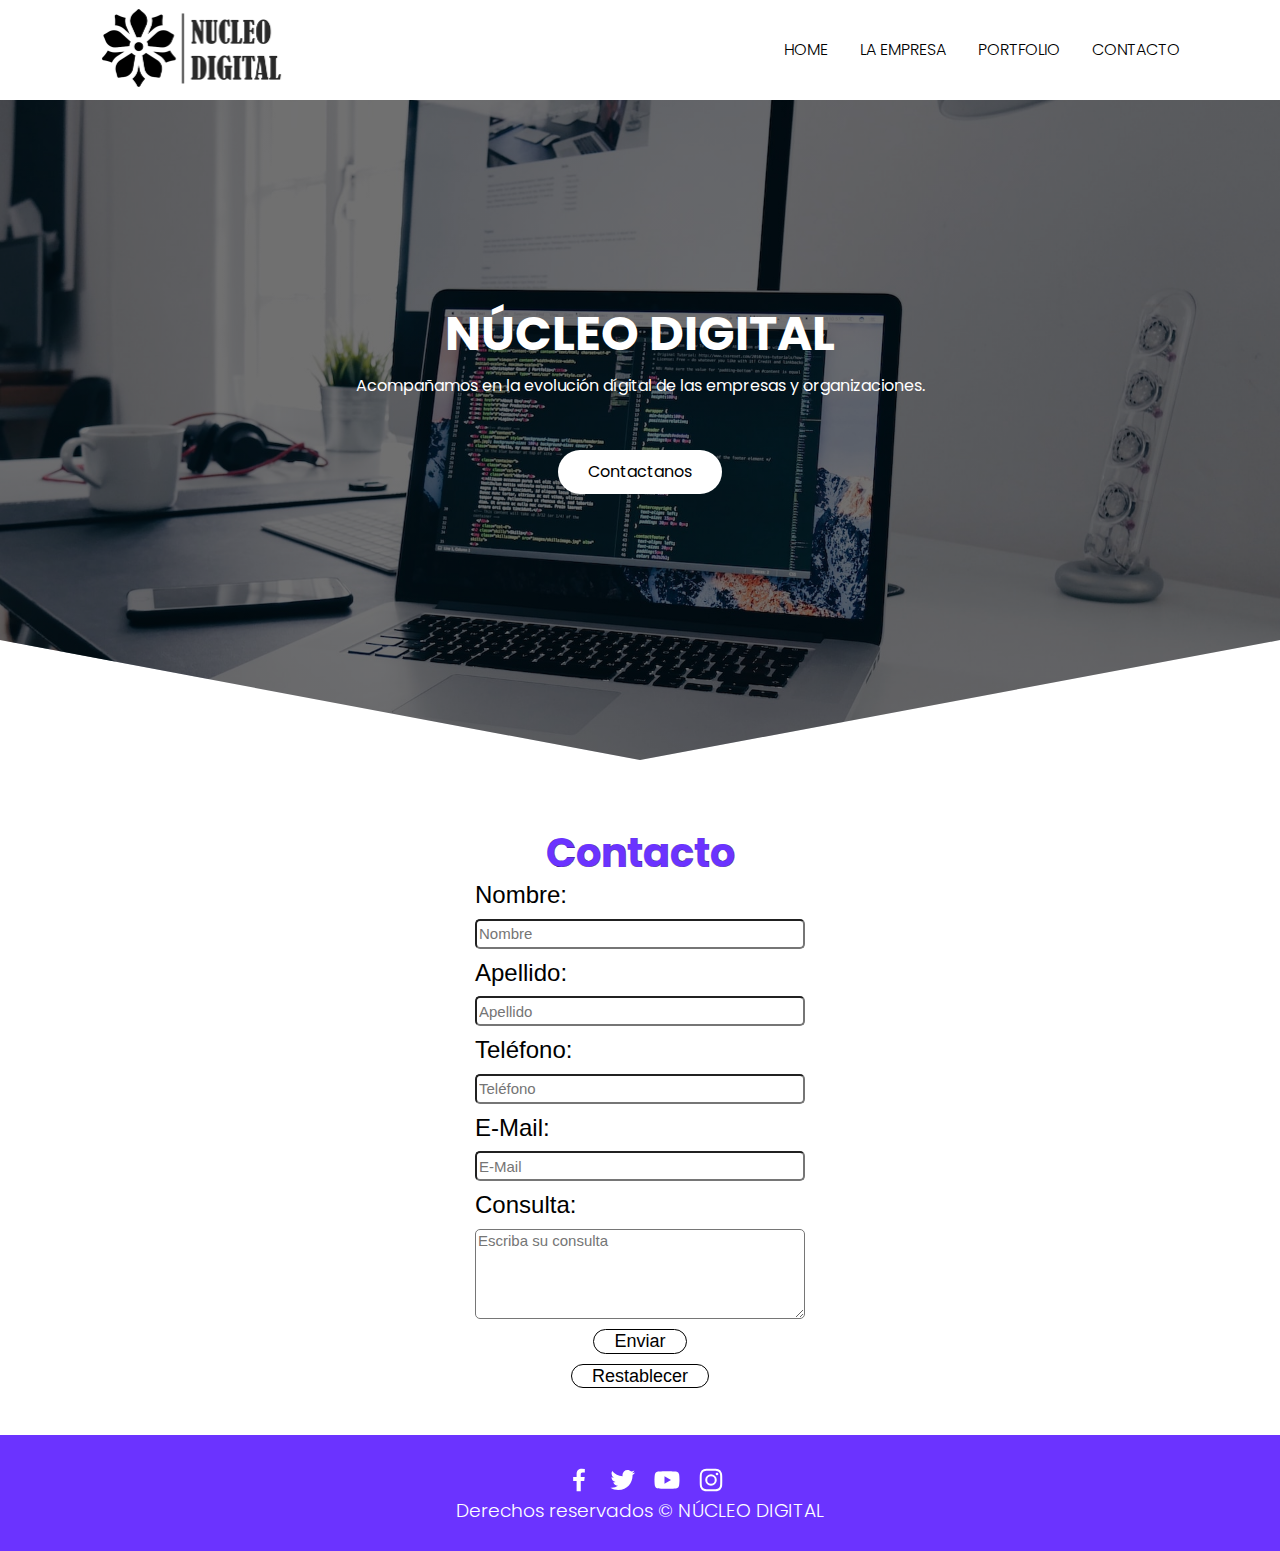
<file: contacto.html>
<!DOCTYPE html>
<html lang="es">
<head>
    <meta charset="UTF-8">
    <meta http-equiv="X-UA-Compatible" content="IE=edge">
    <meta name="viewport" content="width=device-width, initial-scale=1.0">
    <meta name="theme-color" content="#2091F9">
    <!-- CSS -->
    <!--<link rel="stylesheet" type="text/css" href="assets/css/style.css" />
    <link rel="stylesheet" href="assets/css/nav_bar.css">
    <link rel="stylesheet" href="assets/css/grid.css"-->
    <link rel="stylesheet" href="assets/css/estilos.css">
    <link rel="stylesheet" href="assets/css/normalize.css">
    <link rel="stylesheet" href="assets/css/styleIndex.css">
    <link rel="stylesheet" href="assets/css/contacto.css">
    <link rel="shortcut icon" href="img/flor.png">
    <title>NÚCLEO DÍGITAL</title>
</head>
<body>
    <header class="hero">
        <nav class="nav">
            <div class="nav__logo">
                <img src="img/florLogo.png" class="nav__logo-img" alt="Logo-ND">
            </div>

            <ul class="nav__link nav__link--menu">
                <li class="nav__items">
                    <a href="index.html" class="nav__links">HOME</a>
                </li>
                <li class="nav__items">
                    <a href="empresa.html" class="nav__links">LA EMPRESA</a>
                </li><li class="nav__items">
                    <a href="portfolio.html" class="nav__links">PORTFOLIO</a>
                </li><li class="nav__items">
                    <a href="contacto.html" class="nav__links">CONTACTO</a>
                </li>
                
                <img src="img/close.svg" class="nav__close" alt="salir">
            </ul>
            
            <div class="nav__menu">
                <img src="img/menu.svg" class="nav__img" alt="menu">
            </div>
        </nav>
        <section class="hero__container container">
            <h1 class="hero__title">NÚCLEO DIGITAL</h1>
            <p class="hero__paragraph">Acompañamos en la evolución dígital de las empresas y organizaciones.</p>
            <div class="container2">
                <p id="demo"></p>
                <br>
                <a href="#formulario" class="cta">Contactanos</a>
            </div>
        </section>
    </header>
    <form action="https://formspree.io/f/xqkoogrj" method="POST" id="formulario">
        <div class="input-group">
            <h2>Contacto</h2>

            <div class="form-control">
                <label for="n">Nombre:</label>
                <input type="text" name="nombre" id="n" placeholder="Nombre" required> 
                <p></p>
            </div>

            <div class="form-control">
                <label for="a">Apellido:</label>
                <input type="text" name="apellido" id="a" placeholder="Apellido" required> 
                <p></p>
            </div>

            <div class="form-control">
                <label for="t">Teléfono:</label>
                <input type="tel" name="telefono" id="t" placeholder="Teléfono"> 
                <p></p>
            </div>

            <div class="form-control">
                <label for="m">E-Mail:</label>
                <input type="email" name="mail" id="m" placeholder="E-Mail" required> 
                <p></p>
            </div>

            <div class="form-control">
                <label for="c">Consulta:</label>
                <textarea name="comentario" id="c" placeholder="Escriba su consulta" required></textarea> 
                <p></p>
            </div>
            <div class="boton">
                <button type="submit" class="btn" value="Enviar"> Enviar </button>
                <button type="reset" class="btn" value="Restablecer"> Restablecer </button>
            </div>

        </div>
    </form>
    <br>
    <br>


    <footer class="footer">
        <section class="footer__copy container">
            <div class="footer__social">
                <a href="#" class="footer__icons"><img src="img/facebook.svg" alt="logoFacebook" class="footer__img"></a>
                <a href="#" class="footer__icons"><img src="img/twitter.svg" alt="logoTwitter" class="footer__img"></a>
                <a href="#" class="footer__icons"><img src="img/youtube.svg" alt="logoYoutube" class="footer__img"></a>
                <a href="#" class="footer__icons"><img src="img/instagram.svg" alt="logoInstagram" class="footer__img"></a>
            </div>

            <h3 class="footer__copyright">Derechos reservados &copy; NÚCLEO DIGITAL</h3>
        </section>
    </footer>
    <script src="assets/js/formulario.js"></script>
    <script src="assets/js/menu.js"></script>
</body>
</html>
</file>
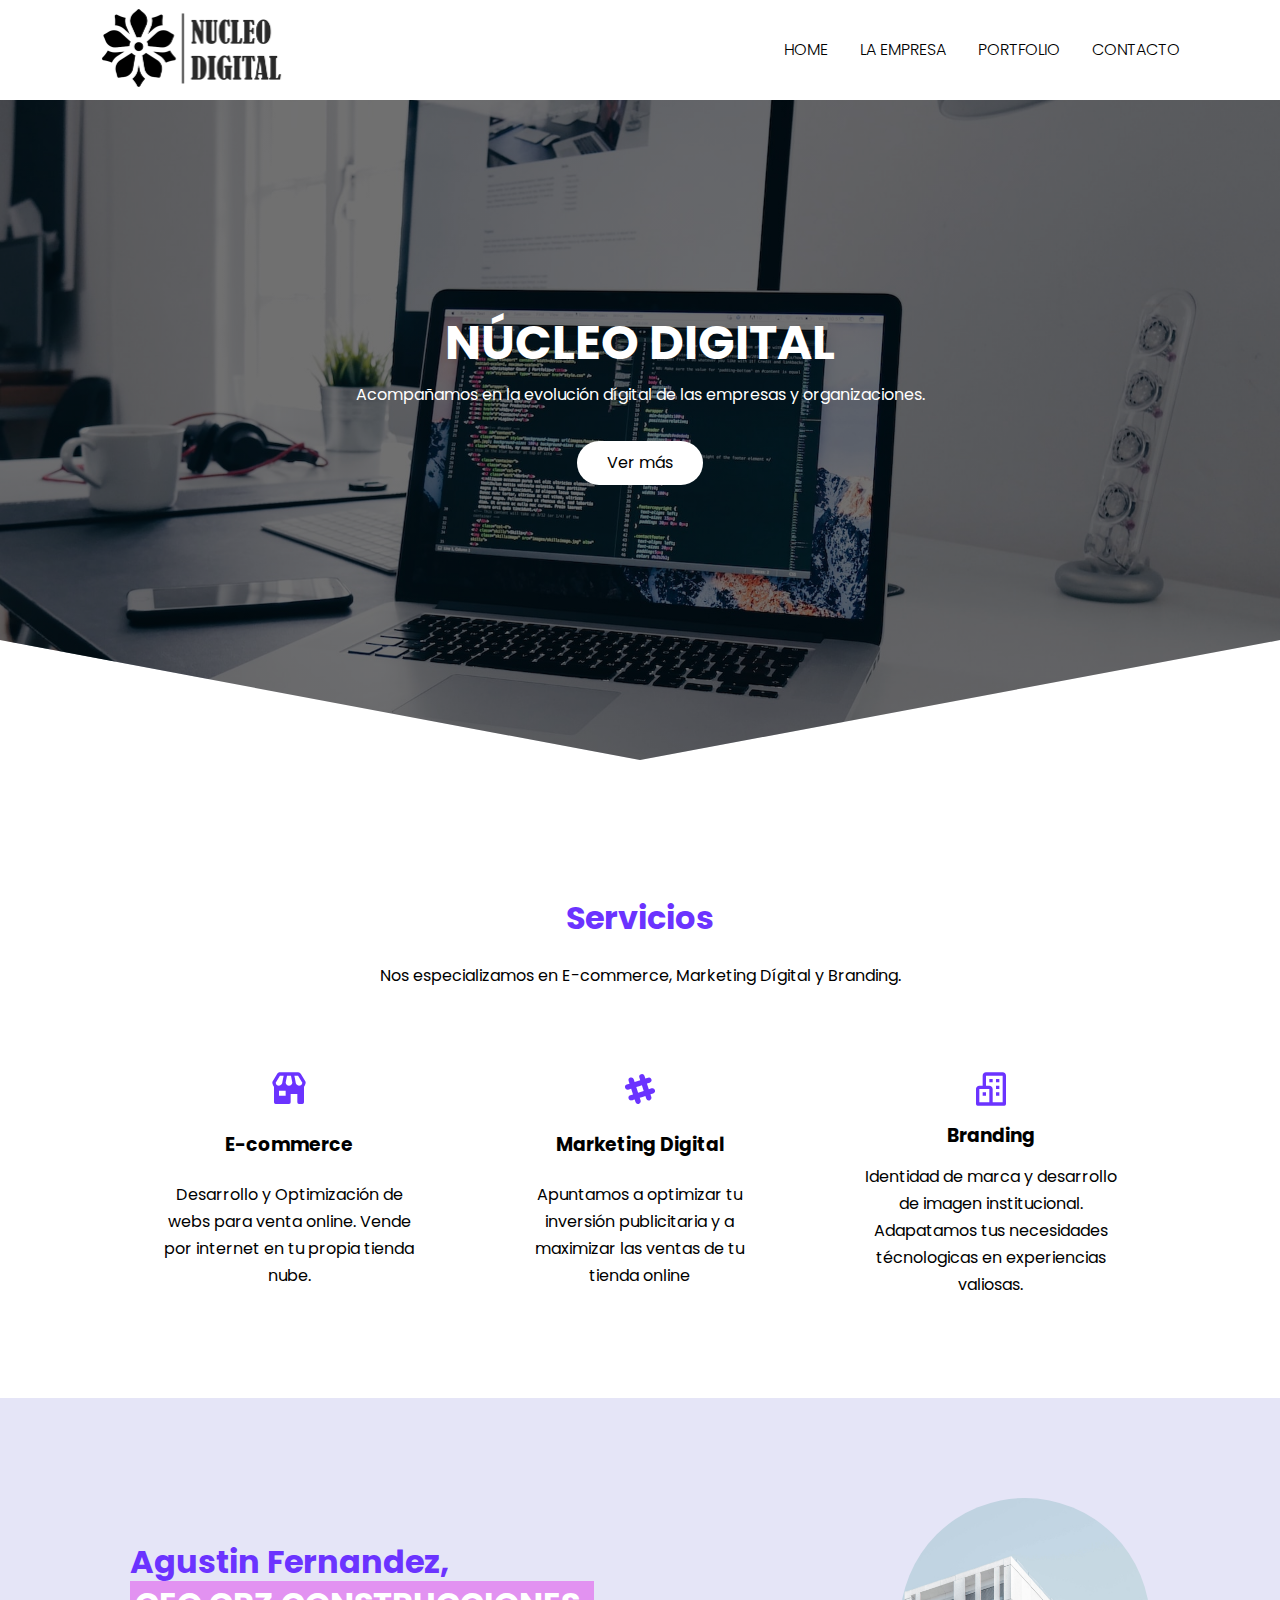
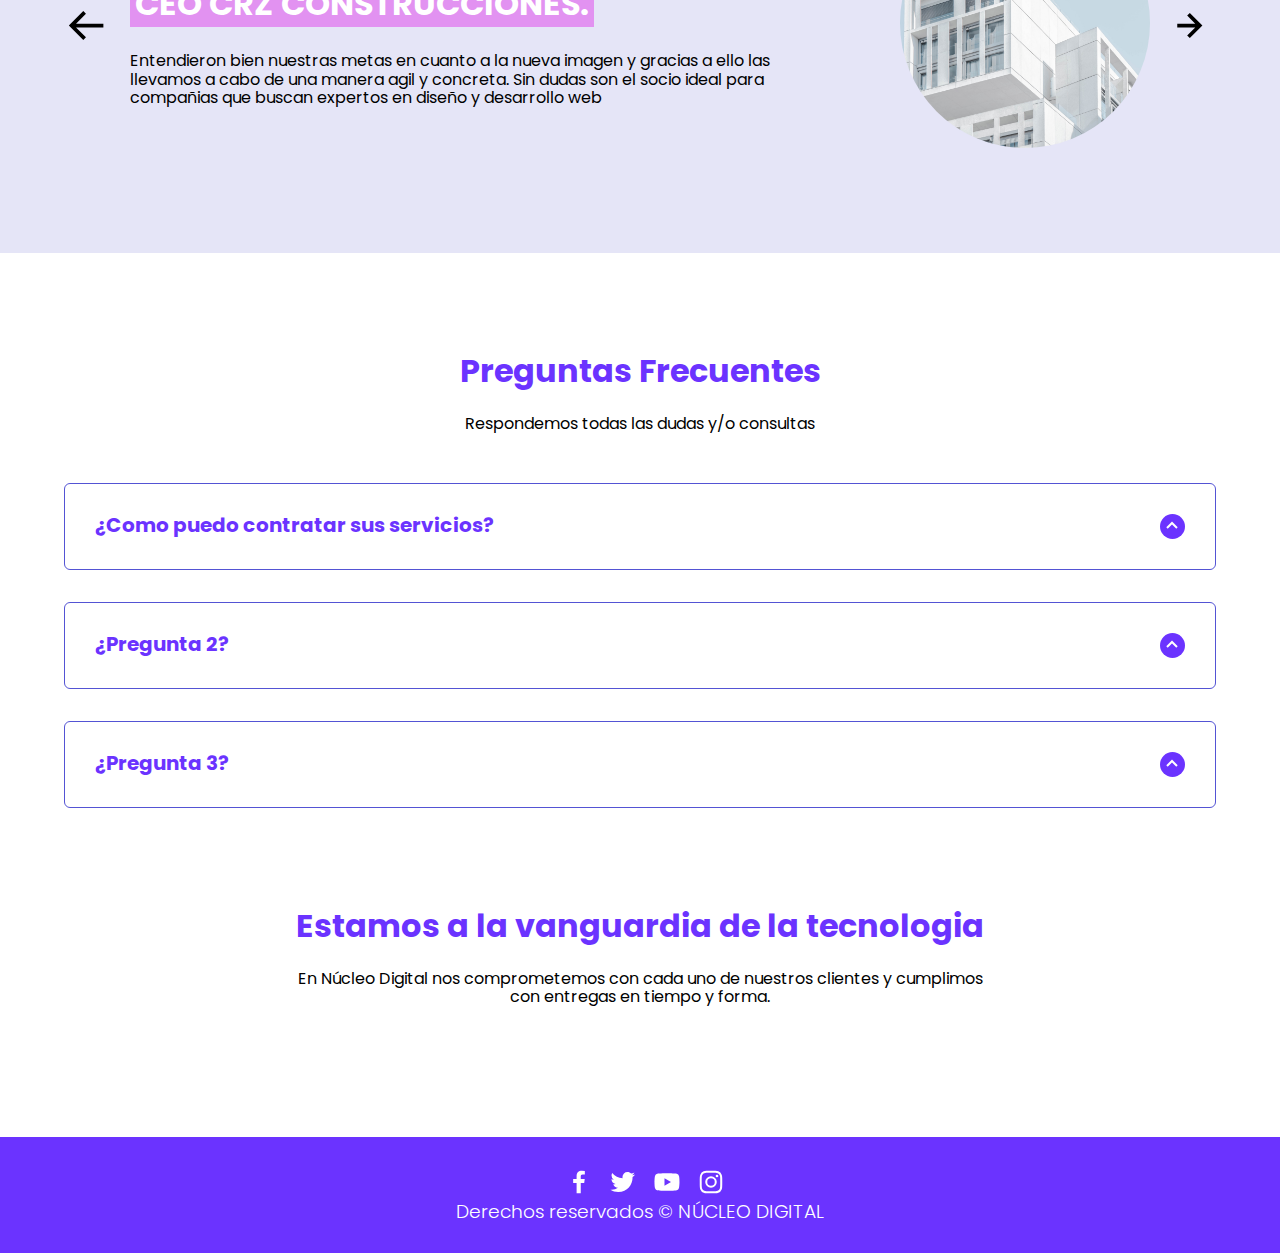
<file: empresa.html>
<!DOCTYPE html>
<html lang="es">
<head>
    <meta charset="UTF-8">
    <meta http-equiv="X-UA-Compatible" content="IE=edge">
    <meta name="viewport" content="width=device-width, initial-scale=1.0">
    <title>Núcleo Digital</title>
    <link rel="shortcut icon" href="img/flor1.png" type="image/x-icon">
    <link rel="stylesheet" href="assets/css/normalize.css">
    <link rel="stylesheet" href="assets/css/estilos.css">

    <meta name="theme-color" content="#2091F9">
    <meta name="title" content="Núcleo Digital">
    <meta name="description" content="Acompañamos en la evolución dígital de las empresas y organizaciones">
</head>
<body>

    <header class="hero">
        <nav class="nav">
            <div class="nav__logo">
                <img src="img/florLogo.png" class="nav__logo-img" alt="Logo-ND">
            </div>

            <ul class="nav__link nav__link--menu">
                <li class="nav__items">
                    <a href="index.html" class="nav__links">HOME</a>
                </li>
                <li class="nav__items">
                    <a href="empresa.html" class="nav__links">LA EMPRESA</a>
                </li><li class="nav__items">
                    <a href="portfolio.html" class="nav__links">PORTFOLIO</a>
                </li><li class="nav__items">
                    <a href="contacto.html" class="nav__links">CONTACTO</a>
                </li>
                
                <img src="img/close.svg" class="nav__close" alt="salir">
            </ul>

            <div class="nav__menu">
                <img src="img/menu.svg" class="nav__img" alt="menu">
            </div>

        </nav>

        <section class="hero__container container">
            <h1 class="hero__title">NÚCLEO DIGITAL</h1>
            <p class="hero__paragraph">Acompañamos en la evolución dígital de las empresas y organizaciones.</p>
            <a href="#verMas" class="cta">Ver más</a>
        </section>
    </header>

    <main>
        <section class="container services" id="verMas">
            <h2 class="subtitle">Servicios</h2>
            <p class="services__paragraph">Nos especializamos en E-commerce, Marketing Dígital y Branding.</p>

            <div class="services__main">
                <article class="services__icons">
                    <img src="img/store.svg" class="services__icon" alt="E-commerce">
                    <h3 class="services__title">E-commerce</h3>
                    <p class="services__paragraph">Desarrollo y Optimización de webs para venta online. Vende por internet en tu propia tienda nube.</p>
                </article>

                <article class="services__icons">
                    <img src="img/branding.svg" class="services__icon" alt="MarketingDigital">
                    <h3 class="services__title">Marketing Digital</h3>
                    <p class="services__paragraph">Apuntamos a optimizar tu inversión publicitaria y a maximizar las ventas de tu tienda online</p>
                </article>
                
                <article class="services__icons">
                    <img src="img/brand.svg" class="services__icon" alt="Branding">
                    <h3 class="services__title">Branding</h3>
                    <p class="services__paragraph">Identidad de marca y desarrollo de imagen institucional. Adapatamos tus necesidades técnologicas en experiencias valiosas.</p>
                </article>
            </div>
        </section>

        <section class="testimony">
            <div class="testimony__container container">
                <img src="img/leftarrow.svg" class="testimony__arrow" id="before" alt="flecha">
                <section class="testimony__body testimony__body--show" data-id="1">
                    <div class="testimony__text">
                        <h2 class="subtitle">Agustin Fernandez, <span class="testimony__course">CEO CRZ CONSTRUCCIONES.</span></h2>
                        <p class="testimony__review">Entendieron bien nuestras metas en cuanto a la nueva imagen y gracias a ello las llevamos a cabo de una manera agil y concreta. Sin dudas son el socio ideal para compañias que buscan expertos en diseño y desarrollo web</p>
                    </div>

                    <figure class="testimony__picture">
                        <img src="img/foto.jpg" class="testimony__img" alt="FotoJordan">
                    </figure>
                </section>

                <section class="testimony__body" data-id="2">
                    <div class="testimony__text">
                        <h2 class="subtitle">Martina Varela, <span class="testimony__course">HOME DECORACIONES.</span></h2>
                        <p class="testimony__review">No tenemos más que palabras de agradecimiento para todo el equipo. En un periodo muy corto de tiempo aumentaron nuestras ventas de manera sustancial. Nuestra nueva tienda online es lo más.</p>
                    </div>

                    <figure class="testimony__picture">
                        <img src="img/foto1.jpg" class="testimony__img" alt="FotoAle">
                    </figure>
                </section>

                <section class="testimony__body" data-id="3">
                    <div class="testimony__text">
                        <h2 class="subtitle">Paula Sophia Abella, <span class="testimony__course">MAGNOLIA MODA.</span></h2>
                        <p class="testimony__review">Se adaptaron a la realidad de mi marca y armaron un plan integral de trabajo. Durante el proceso me enseñaron, me ayudaron, se brindarón al 100%. ¡Muchas gracias por todo! </p>
                    </div>

                    <figure class="testimony__picture">
                        <img src="img/foto2.jpg" class="testimony__img" alt="FotoKaren">
                    </figure>
                </section>

                <img src="img/rightarrow.svg" class="testimony__arrow" id="next" alt="flecha">
            </div>

        </section>

        <section class="questions container">
            <h2 class="subtitle">Preguntas Frecuentes</h2>
            <p class="questions__paragraph">Respondemos todas las dudas y/o consultas</p>

            <section class="questions__container">
                <article class="questions__padding">
                    <div class="questions__answer">
                        <h3 class="questions__title">¿Como puedo contratar sus servicios?
                            <span class="questions__arrow">
                                <img src="img/arrow.svg" class="questions_img" alt="arrow">
                            </span>
                        </h3>

                        <p class="questions__show">En nuestra sección de Contacto que encuentras en el Menu Principal, o por cualquiera de nuestras Redes Sociales</p>
                    </div>
                </article>

                <article class="questions__padding">
                    <div class="questions__answer">
                        <h3 class="questions__title">¿Pregunta 2?
                            <span class="questions__arrow">
                                <img src="img/arrow.svg" class="questions_img" alt="arrow">
                            </span>
                        </h3>

                        <p class="questions__show"> Lorem ipsum dolor sit amet consectetur adipisicing elit. Esse error voluptate sed, dolore reiciendis dicta aliquid repudiandae quas iusto corrupti quae sequi natus nisi ratione non facere ipsam voluptatibus optio? Lorem ipsum dolor sit amet consectetur adipisicing elit. Esse error voluptate sed, dolore reiciendis dicta aliquid repudiandae quas iusto corrupti quae sequi natus nisi ratione non facere ipsam voluptatibus</p>
                    </div>
                </article>

                <article class="questions__padding">
                    <div class="questions__answer">
                        <h3 class="questions__title">¿Pregunta 3?
                            <span class="questions__arrow">
                                <img src="img/arrow.svg" class="questions_img" alt="arrow">
                            </span>
                        </h3>

                        <p class="questions__show"> Lorem ipsum dolor sit amet consectetur adipisicing elit. Esse error voluptate sed, dolore reiciendis dicta aliquid repudiandae quas iusto corrupti quae sequi natus nisi ratione non facere ipsam voluptatibus optio? Lorem ipsum dolor sit amet consectetur adipisicing elit. Esse error voluptate sed, dolore reiciendis dicta aliquid repudiandae quas iusto corrupti quae sequi natus nisi ratione non facere ipsa</p>
                    </div>
                </article>
            </section>

            <section class="questions__offer">
                <h2 class="subtitle">Estamos a la vanguardia de la tecnologia</h2>
                <p class="questions__copy">En Núcleo Digital nos comprometemos con cada uno de nuestros clientes y cumplimos con entregas en tiempo y forma.</p>
            </section>
        </section>
    </main>

    <footer class="footer">
        <section class="footer__copy container">
            <div class="footer__social">
                <a href="#" class="footer__icons"><img src="img/facebook.svg" alt="logoFacebook" class="footer__img"></a>
                <a href="#" class="footer__icons"><img src="img/twitter.svg" alt="logoTwitter" class="footer__img"></a>
                <a href="#" class="footer__icons"><img src="img/youtube.svg" alt="logoYoutube" class="footer__img"></a>
                <a href="#" class="footer__icons"><img src="img/instagram.svg" alt="logoInstagram" class="footer__img"></a>
            </div>

            <h3 class="footer__copyright">Derechos reservados &copy; NÚCLEO DIGITAL</h3>
        </section>
    </footer>

    <script src="assets/js/slider.js"></script>
    <script src="assets/js/questions.js"></script>
    <script src="assets/js/menu.js"></script>
</body>
</html>
</file>
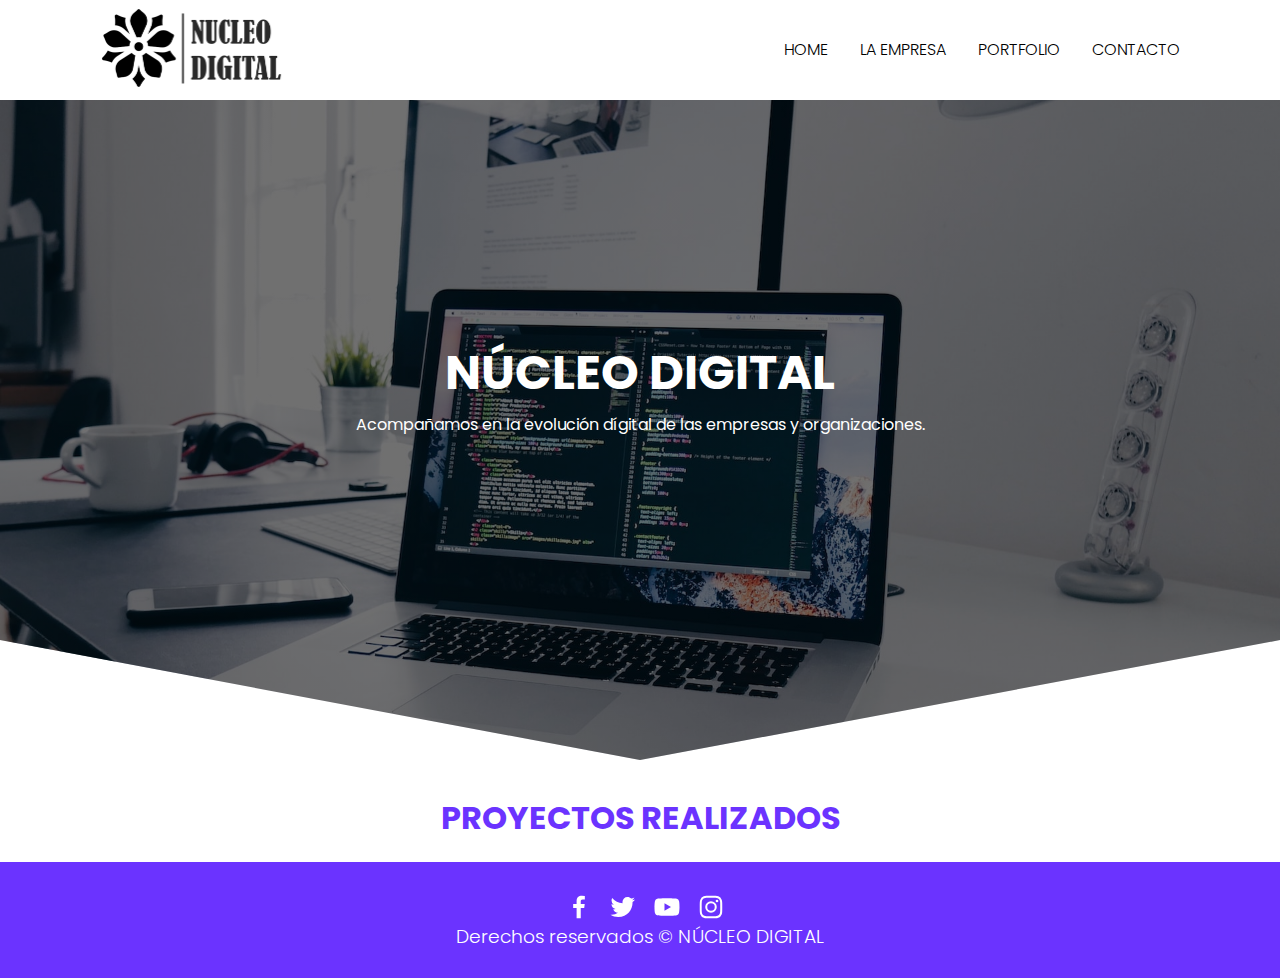
<file: portfolio.html>
<!DOCTYPE html>
<html lang="es">
<head>
    <meta charset="UTF-8">
    <meta http-equiv="X-UA-Compatible" content="IE=edge">
    <meta name="viewport" content="width=device-width, initial-scale=1.0">
    <!-- CSS -->
    <link rel="stylesheet" href="assets/css/estilos.css">
    <link rel="stylesheet" href="assets/css/normalize.css">
    <link rel="shortcut icon" href="img/flor.png">
    <title>NÚCLEO DÍGITAL</title>
</head>
<body>
    <header class="hero">
        <nav class="nav">
            <div class="nav__logo">
                <img src="img/florLogo.png" class="nav__logo-img" alt="Logo-ND">
            </div>

            <ul class="nav__link nav__link--menu">
                <li class="nav__items">
                    <a href="index.html" class="nav__links">HOME</a>
                </li>
                <li class="nav__items">
                    <a href="empresa.html" class="nav__links">LA EMPRESA</a>
                </li><li class="nav__items">
                    <a href="portfolio.html" class="nav__links">PORTFOLIO</a>
                </li><li class="nav__items">
                    <a href="contacto.html" class="nav__links">CONTACTO</a>
                </li>
                
                <img src="img/close.svg" class="nav__close" alt="salir">
            </ul>

            <div class="nav__menu">
                <img src="img/menu.svg" class="nav__img" alt="menu">
            </div>
        </nav>
        <section class="hero__container container">
            <h1 class="hero__title">NÚCLEO DIGITAL</h1>
            <p class="hero__paragraph">Acompañamos en la evolución dígital de las empresas y organizaciones.</p>
        </section>
    </header>

    <main>
        <section>
            <h2 class="subtitle" style="text-align: center;">PROYECTOS REALIZADOS</h2>
            <div id="contenido">

            </div>
        </section>
    </main>

    <footer class="footer">
        <section class="footer__copy container">
            <div class="footer__social">
                <a href="#" class="footer__icons"><img src="img/facebook.svg" alt="logoFacebook" class="footer__img"></a>
                <a href="#" class="footer__icons"><img src="img/twitter.svg" alt="logoTwitter" class="footer__img"></a>
                <a href="#" class="footer__icons"><img src="img/youtube.svg" alt="logoYoutube" class="footer__img"></a>
                <a href="#" class="footer__icons"><img src="img/instagram.svg" alt="logoInstagram" class="footer__img"></a>
            </div>

            <h3 class="footer__copyright">Derechos reservados &copy; NÚCLEO DIGITAL</h3>
        </section>
    </footer>
    <script src="assets/js/menu.js"></script>
    <script src="assets/js/fetchApi.js"></script>
</body>
</html>
</file>
<file: assets/css/style.css>
body {
    margin: 0;
    background-image: url(/img/fondo2.jpg);
    background-attachment: fixed;
    background-size: cover;
}

header {
    font-family: 'Abril Fatface', cursive;
}
   
main {
    font-family: 'Libre Franklin', sans-serif;   
}

section {
    margin: 0;
    padding: 0;
}


footer {
    border: 1px solid rgb(59, 5, 43);
    width: 100%;
    max-height: 100px;
    min-height: 60px;
    background-color:rgb(226, 146, 241);
    border-radius: 10px;
    text-align: center;
    opacity: 0.7;
    position: fixed;
    bottom: 0;
}
</file>
<file: assets/css/estilos.css>
@import url('https://fonts.googleapis.com/css2?family=Poppins:wght@300;400;600;700&display=swap');


:root {
    --padding-container: 100px 0;
    --color-title: #6B33FF;
    --color-rosa: rgb(226, 146, 241);

}

body {
   font-family: 'Poppins', sans-serif;
  
}

.container {
    width: 90%;
    max-width: 1200px;
    margin: 0 auto;
    overflow: hidden;
    padding: var(--padding-container);
}

.hero {
    width: 100%;
    height: 100vh;
    min-height: 600px;
    max-height: 800px;
    position: relative;
    display: grid;
    grid-template-rows: 100px 1fr;
    color: #000;
}

.hero::before {
    content: "";
    position: absolute;
    top: 0;
    left: 0;
    width: 100%;
    height: 100%;
    background-image: linear-gradient(180deg, #0000008c 0%, #0000008c 100%), url('../../img/computer.jpg');
    background-size: cover;
    clip-path: polygon(0 0, 100% 0, 100% 80%, 50% 95%, 0 80%);
    z-index: -1;
}

/*    NAV    */

.nav { 
    padding: 0 100px;
    height: 100%;
    display: flex;
    align-items: center;
    background-color: #fff;
}

.nav__title {
    font-weight: 300;
}

.nav__logo-img {
    width: 200px;
}

.nav__link {
    margin-left: auto;
    padding: 0;
    display: grid;
    grid-auto-flow: column;
    grid-auto-columns: max-content;
    gap: 2em;
}

.nav__items {
    list-style: none;
}

.nav__links {
    color: #000;
    text-decoration: none;
    font-weight: 300
}

.nav__links:hover {
    color: var(--color-rosa);
}

.nav__menu {
    margin-left: auto;
    cursor: pointer;
    display: none;
}

.nav_img {
    display: block;
    width: 30px;
}

.nav__close {
    display: var(--show, none);
}

/*    HERO CONTAINER    */

.hero__container {
    max-width: 800px;
    --padding-container: 0;
    display: grid;
    grid-auto-rows: max-content;
    align-content: center;
    gap: 1em;
    padding-bottom: 100px;
    text-align: center;
}

.hero__title {
    font-size: 3rem;
    color: #fff;
}

.hero__paragraph {
    margin-bottom: 20px;
    color: #fff;
}

.cta {
    display: inline-block;
    background-color: #fff;
    justify-self: center;
    color: #000;
    text-decoration: none;
    padding: 13px 30px;
    border-radius: 32px;
}

.cta:hover {
    background-color: var(--color-rosa);
}

/*     SERVICES     */

.services {
    text-align: center;
}

.subtitle {
    color: var(--color-title);
    font-size: 2rem;
    margin-bottom: 25px;
}

.services__paragraph {
    line-height: 1.7;
}

.services__main {
    padding-top: 80px;
    display: grid;
    width: 90%;
    margin: 0 auto;
    gap: 1em;
    overflow: hidden;
    grid-template-columns: repeat(auto-fit, minmax(260px, auto));

}

.services__icons {
    display: grid;
    gap: 1em;
    justify-items: center;
    width: 260px;
    overflow: hidden;
    margin: 0 auto;
}

.services__icon {
    width: 40px;
}

/*    TESTIMONY    */

.testimony{
    background-color: #e5e5f7;
}

.testimony__container {
    display: grid;
    grid-template-columns: 50px 1fr 50px;
    gap: 1em;
    align-items: center;
}

.testimony__body {
    display: grid;
    grid-template-columns: 1fr max-content;
    justify-content: space-between;
    align-items: center;
    gap: 2em;
    grid-column: 2/3;
    grid-row: 1/2;
    opacity: 0;
    pointer-events: none;
}

.testimony__body--show {
    pointer-events: unset;
    opacity: 1;
    transition: opacity 1.5s ease-in-out;
}

.testimony__img {
    width: 250px;
    height: 250px;
    border-radius: 50%;
    object-fit: cover;
    object-position: 50% 30%;
}

.testimony__text {
    max-width: 700px;
}

.testimony__course {
    background-color: var(--color-rosa);
    color: #fff;
    display: inline-block;
    padding: 5px;
}

.testimony__arrow {
    width: 90%;
    cursor: pointer;
}

/*     QUESTIONS    */

.questions {
    text-align: center;
}

.questions__container {
    display: grid;
    gap: 2em;
    padding-top: 50px;
    padding-bottom: 100px;
}

.questions__padding {
    padding: 0;
    transition: padding .3s;
    border: 1px solid #5454D4;
    border-radius: 6px;
}

.questions__padding--add {
    padding-bottom: 30px;
}

.questions__answer {
    padding: 0 30px 0;
    overflow: hidden;
}

.questions__title {
    text-align: left;
    display: flex;
    font-size: 20px;
    padding: 30px 0 30px;
    cursor: pointer;
    color: var(--color-title);
    justify-content: space-between;
}

.questions__arrow {
    border-radius: 50%;
    background-color: var(--color-title);
    width: 25px;
    height: 25px;
    /* display: flex;
    justify-content: center;
    align-items: center;
    align-self: flex-end; */
    margin-left: 10px;
    transition: transform .3s;
}

.questions__arrow--rotate {
    transform: rotate(180deg);
}

.questions__show {
    text-align: left;
    height: 0;
    transition: height .3s;
}

.questions__img {
    display: block;
}

.questions__copy{
    width: 60%;
    margin: 0 auto;
    margin-bottom: 30px;
}

/*    FOOTER    */

.footer {
    background-color: var(--color-title);
}

.footer__copy {
    --padding-container: 30px 0;
    text-align: center;
    color: #fff;
}

.footer__copyright {
    font-weight: 300;
}

.footer__icons {
    margin-bottom: 10px;
    margin-left: 10px;
}

.footer__img {
    width: 30px;
}

.footer__img:hover {
    width: 40px;
    cursor: pointer;
}

#contenido {
    display: flex;
    flex-flow: row wrap;
    justify-content: center;
}

.tarjeta {
    width: 300px;
    border: 1px solid black;
    border-radius: 10px;
    box-shadow: 0 0 10px #727272;
    margin: 15px;
    background-color: black;
}

.tarjeta img {
    width: 100%;
    border-radius: 10px 10px 0px 0px;
}

.textocard {
    padding: 10px;
    color: white;
    text-align: center;
}



/*    MEDIAS QUERYS  */

@media (max-width: 800px) {

    .nav {
        padding: 50px;
    }
    .nav__menu {
        display: block;
    }

    .nav__logo-img {
        width: 150px;
    }

    .nav__img {
        width: 50px;
    }

    .nav__link--menu {
        position: fixed;
        background-color: #fff;
        top: 0;
        left: 0;
        height: 100%;
        width: 100%;
        display: flex;
        flex-direction: column;
        justify-content: space-evenly;
        align-items: center;
        z-index: 100;
        opacity: 0;
        pointer-events: none;
        transition: .7s opacity;
    }

    .nav__link--show {
        --show: block;
        opacity: 1;
        pointer-events: unset;
    }

    .nav__close {
        position: absolute;
        top: 30px;
        right: 30px;
        width: 50px;
        cursor: pointer;
    }

    .hero__title {
        font-size: 2.5rem;
    }

    .services__main {
        gap: 2em;
    }

    .services__icons:last-of-type {
        grid-column: 1/-1;
    }

    .testimony__container {
        grid-template-columns: 30px 1fr 30px;
    }

    .testimony__body {
        grid-template-columns: 1fr;
        grid-template-rows: max-content max-content;
        gap: 3em;
        justify-items: center;
    }

    .questions__copy {
        width: 100%;
    }
}

@media (max-width: 600px){

    .hero__title {
        font-size: 2rem;
    }

    .hero__paragraph {
        font-size: 1rem;
    }

    .subtitle {
        font-size: 1.8rem;
    }

    .testimony {
        --padding-container: 60px 0;
    }

    .testimony__container {
        grid-template-columns: 28px 1fr 28px;
        gap: .9em;
    }
    
    .testimony__arrow {
        width: 100%;
    }

    .testimony__course {
        margin-top: 15px;
    }
    .questions__title {
        font-size: 1rem;
    }

}
</file>
<file: assets/css/styleIndex.css>
.container2{
    color: white;
    text-align: center;
}

label{
    font-size: x-large;
}

#demo{
    animation-duration: 10s;
    animation-direction: alternate-reverse;
    animation-name: slidein;
    animation-iteration-count: infinite;
    background-color: black;
    opacity: 0.7;
    color: white;
    font-weight: bolder;
    font-size: xx-large;
    text-align: center;
}


@keyframes slidein {
    from {
      margin-left: 100%;
      width: 300%
    }
  
    to {
      margin-left: 0%;
      width: 100%;
    }
}

#flor {
    animation-duration: 10s;
    animation-direction: normal;
    animation-name: slidein2;
    animation-iteration-count: infinite;
    animation-timing-function: linear;
    width: 3%;
    border-radius: 50%;
  }
  
  @keyframes slidein2 {
    0% {background-color: white;} /*Amarillo*/
    25% {background-color: #6B33FF;} /*Naranja*/
    50% {background-color: #000;} /*Negro*/
    75% {background-color: #6B33FF;} /*Otra vez naranja*/
    100% {background-color: white;} /*Otra vez amarillo*/
    from {
        margin-left: 90%;
      }
    
      to {
        transform: rotate(360deg);
      }
  }

.texto {
    padding: 0 100px;
    margin-top: 1.5rem;
    text-align: center;
    font-size: large;
    overflow: hidden;
}

.contenedor{
    width: 90%;
    max-width: 1200px;
    overflow: hidden; /* todo lo que desborde se oculte    */
    margin: auto; /*Para centrar el contenido*/
    padding: 60px 0; /* Los elementos tengan una minima separacion*/
}

.contenedor-galeria{
    display: flex;
    justify-content: space-evenly;
    flex-wrap: wrap;
    margin-top: 30px;
}

.img_galeria{
    object-fit: cover;
    width: 30%;
    display: block;
    margin-bottom: 15px;
    box-shadow: 0 0 6px rgba(0, 0, 0, .5);
    cursor: pointer; /*cambia a manito*/
}

.imagen-light{
    position: fixed;
    background: rgba(0, 0, 0, .5);
    width: 100%;
    height: 100%;
    top: 0;
    left: 0;
    display: flex;
    justify-content: center;
    align-items: center;
    transform: translate(100%); /*para ocultarlo*/
    transition: transform .2s ease-in-out;
}

.show{
    transform: translate(0); /*para volver*/
}

.agregar-imagen{
    /* object-fit: cover; */
    width: 60%;
    border-radius: 10px;
    transform: scale(0);
    transition: transform .3s .2s;
}

.showImage{
    transform: scale(1);
}

.close{
    position: flex;
    top: 10rem;
    right: 20rem;
    width: 60px;
    cursor: pointer;
}


@media (max-width: 800px){
    .agregar-imagen{
        width: 80%;
    }
    .img_galeria{
        width: 45%;
    }
    /* .contenedor-galeria{
        display: grid;
        grid-template-columns: 5fr 5fr 5fr;
    } */
}

@media (max-width: 500px){
    .agregar-imagen{
        width: 90%;
    }
    .img_galeria{
        width: 95%;
    }
}
</file>
<file: assets/css/contacto.css>
form{
    transition: box-shadow 0.3s ease;
    width: 450px;
    margin-top: 20px;
    margin-right: auto;
    margin-left: auto;
    /*box-shadow: 10px 10px 10px rgba(0, 0, 0, 0.2);*/
    background-color: white;
    border-radius: 10px;
    font-family: 'Libre Franklin', sans-serif;
    font-size: 17px;
    display: flex;
    justify-content: center;
    cursor: pointer;
}

form:hover{
    box-shadow: 0 0.1rem 0.4rem rgba(0, 0, 0, 0.3);
}

h2{
    font-size: 40px;
    -webkit-text-stroke: 0.2px black;
    font-family: 'Poppins', sans-serif;
    color: #6B33FF;
    padding-top: 10px;
    margin-bottom: 5px;
    text-align: center;
}

label{
    margin-bottom: 10px;
    display: flex;
    flex-direction: column;
    text-align: left;
}

input,textarea{
    margin-bottom: 10px;
    border-radius: 5px;
    outline: none;
    background: color #000000;
    font-size: 15px;
    font-family: 'Libre Franklin', sans-serif;
    display: flex;
    flex-direction: column;
    width: 330px;
}

select,option{
    padding: 6px 30px;
    margin-bottom: 15px;
    outline: none;
    font-size: 15px;
    font-family: 'Libre Franklin', sans-serif;
    text-align: justify;
    display: flex;
    flex-direction: column;
    text-align: left;
}

.btn{
    font-size: 18px;
    font-family: 'Bebas Neue', sans-serif;
    background-color: white;
    border: solid 0.2px;
    border-color: rgb(0, 0, 0);
    border-radius: 32px;
    cursor: pointer;
    margin: auto;
    margin-bottom: 10px;
    padding-left: 20px;
    padding-right: 20px;
    text-align: center;
}

.btn:hover{
    background-color: var(--color-rosa);
}

.form-control.valida input{
    border: 0.1px solid;
    border-color: green;
}

.form-control-consulta.valida textarea{
    border: 0.1px solid;
    border-color: green;
}

.form-control.error input{
    border: 0.1px solid;
    border-color: red;
}

.form-control-consulta.error textarea{
    border: 0.1px solid;
    border-color: red;
}

.form-control p{
    visibility: hidden;
}

.form-control.error p{
    visibility: visible;
    color: red;
    font-size: 14px;
    margin-bottom: 5px;
}

.form-control-consulta.error p{
    visibility: visible;
    color: red;
    font-size: 14px;
    margin-bottom: 5px;
}

input{
    height:30px
}

#c{
    height:90px
}

.boton{
    display: flex;
    flex-direction: column;
}

@media (max-width: 600px){
    input, textarea{
        width: 200px;
    }

}
</file>
